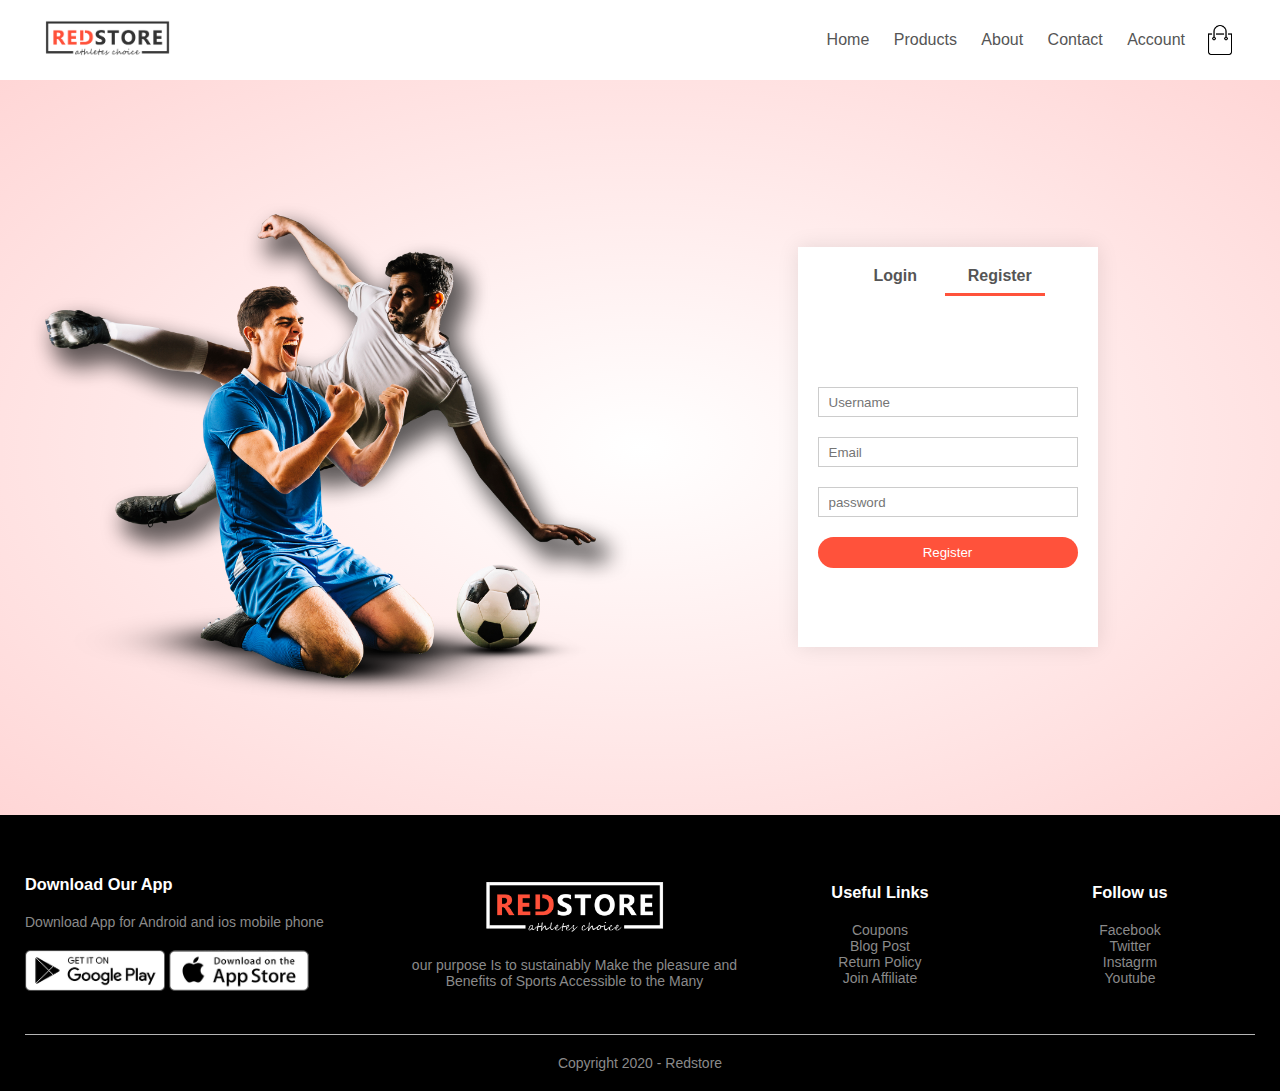
<file: account.html>
<!DOCTYPE html>
<html lang="en">
<head>
	<meta charset="utf-8">
	<meta name="viewport" content="width=device-width, initial-scale=1.0">
	<title>All Products - Redstore</title>
	<link rel="stylesheet" href="style.css">
	<link href="https://fonts.googleapins.com/css2? family=poppins:wght@300;400;500;600;700;&display=swap" rel="stylesheet">
	<link rel="stylesheet" href="https://stackpath.bootstrapcdn.com/font-awesome/4.7.0/css/font-awesome.min.css">
</head>
<body>
<div class="container">
	<div class="navbar">
	<div class="logo">
		<img src="images/logo.png" width="125px">
	</div>
	<nav>
		<ul id="MenuItems">
			<li><a href="">Home</a></li>
			<li><a href="">Products</a></li>
			<li><a href="">About</a></li>
			<li><a href="">Contact</a></li>
			<li><a href="">Account</a></li>
		</ul>
	</nav>
	<img src="images/cart.png" width="30px" height="30px">
	<img src="images/menu.png" class="menu-icon" onclick="menutoggle()">
</div>
</div>
<!-------account page------->
<div class="account-page">
	<div class="container">
		<div class="row">
			<div class="col-2">
				<img src="images/image1.png" width="100%">
			</div>
			<div class="col-2">
				<div class="form-container">
					<div class="form-btn">
						<span onclick="login()">Login</span>
						<span onclick="register()">Register</span>
						<hr id="Indicator">
					</div>

					<form id="LoginForm">
						<input type="text" placeholder="Username">
						<input type="password" placeholder="password">
						<button type="submit" class="btn">Login</button>
						<a href="">Forgot Password</a>
					</form>

					<form id="RegFrom">
						<input type="text" placeholder="Username">
						<input type="email" placeholder="Email">
						<input type="password" placeholder="password">
						<button type="submit" class="btn">Register</button>
					</form>
				</div>
			</div>
		</div>
	</div>
</div>



<!------- footer -------->
<div class="footer">
	<div class="container">
		<div class="row">
			<div class="footer-col-1">
				<h3>Download Our App</h3>
				<p>Download App for Android and ios mobile phone</p>
				<div class="app-logo">
					<img src="images/play-store.png">
					<img src="images/app-store.png">
				</div>
			</div>
			<div class="footer-col-2">
				<img src="images/logo-white.png">
				<p>our purpose Is to sustainably Make the pleasure and Benefits of Sports Accessible to the Many</p>
			</div>
			<div class="footer-col-3">
				<h3>Useful Links</h3>
				<ul>
					<li>Coupons</li>
					<li>Blog Post</li>
					<li>Return Policy</li>
					<li>Join Affiliate</li>
				</ul>
			</div>
			<div class="footer-col-4">
				<h3>Follow us</h3>
				<ul>
					<li>Facebook</li>
					<li>Twitter</li>
					<li>Instagrm</li>
					<li>Youtube</li>
				</ul>
			</div>
		</div>
		<hr>
		<p class="copyright">Copyright 2020 - Redstore</p>
	</div>
</div>

<!---------js for toggle menu--------->
  <script>
  	   var MenuItems = document.getElementById("MenuItems");

  	   MenuItems.style.maxHeight = "0px"

  	   function menutoggle(){
  	   	if (MenuItems.style.maxHeight == "0px")
  	   	 {
  	   	 	MenuItems.style.maxHeight = "200px";
  	   	 }
     else
         {
         	MenuItems.style.maxHeight = "0px";
         }
  	  }
  </script>



<!---------js for toggle Form--------->
   
   <script>
   	
    var LoginForm = document.getElementById("LoginForm");
    var RegForm = document.getElementById("RegForm");
    var Indicator = document.getElementById("Indicator");


       function register(){

       	RegForm.style.transform = "translateX(0px)";
       	LoginForm.style.transform = "translateX(0px)";
       	Indicator.style.transform = "translateX(100px)";

       }

       function login(){

       	RegForm.style.transform = "translateX(300px)";
       	LoginForm.style.transform = "translateX(300px)";
       	Indicator.style.transform = "translateX(0px)";
       }

   </script>



</body>
</html>
</file>
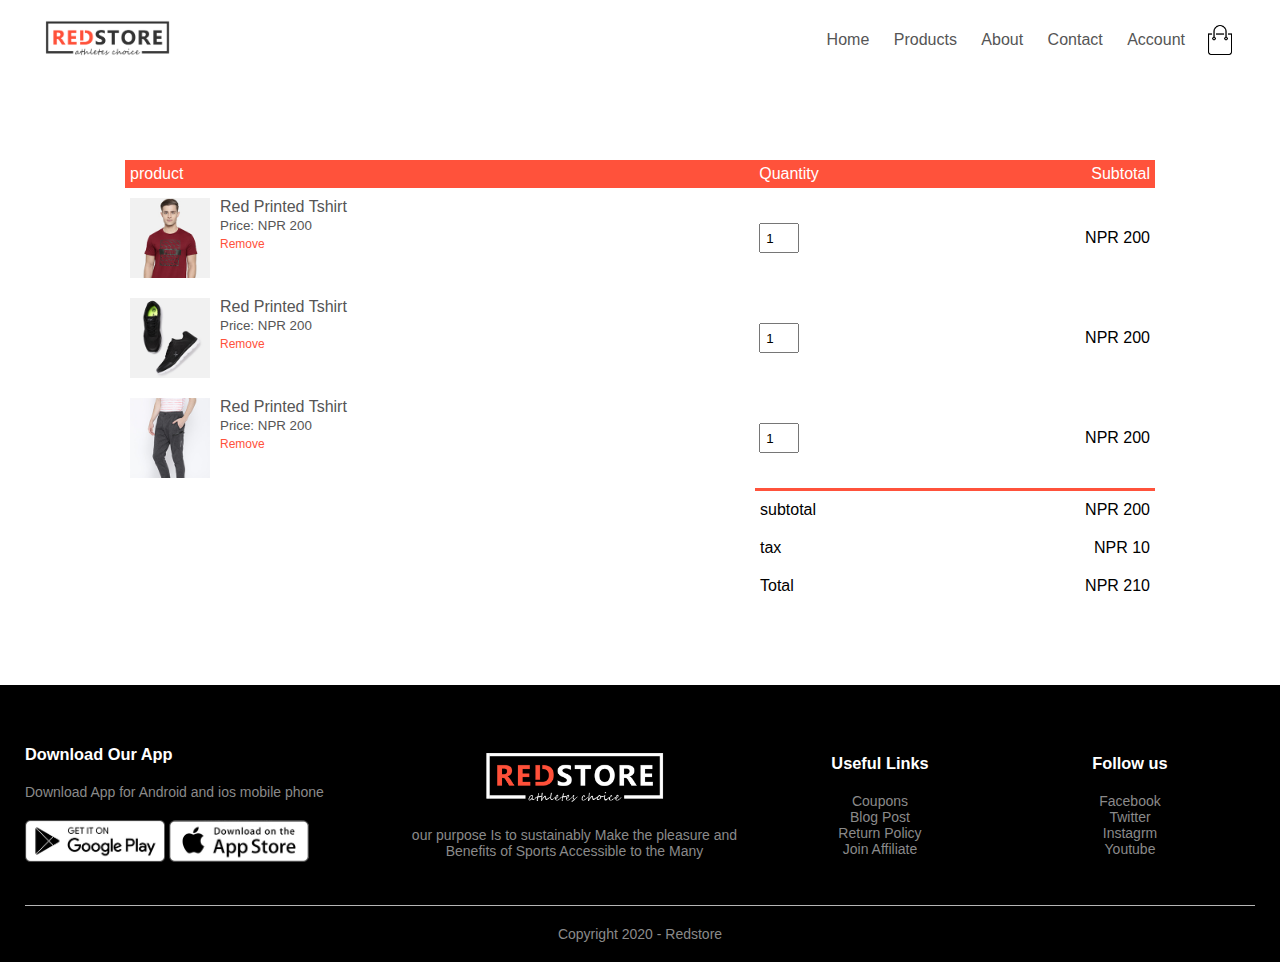
<file: cart.html>
<!DOCTYPE html>
<html lang="en">
<head>
	<meta charset="utf-8">
	<meta name="viewport" content="width=device-width, initial-scale=1.0">
	<title>All Products - Redstore</title>
	<link rel="stylesheet" href="style.css">
	<link href="https://fonts.googleapins.com/css2? family=poppins:wght@300;400;500;600;700;&display=swap" rel="stylesheet">
	<link rel="stylesheet" href="https://stackpath.bootstrapcdn.com/font-awesome/4.7.0/css/font-awesome.min.css">
</head>
<body>
<div class="container">
	<div class="navbar">
	<div class="logo">
		<img src="images/logo.png" width="125px">
	</div>
	<nav>
		<ul id="MenuItems">
			<li><a href="">Home</a></li>
			<li><a href="">Products</a></li>
			<li><a href="">About</a></li>
			<li><a href="">Contact</a></li>
			<li><a href="">Account</a></li>
		</ul>
	</nav>
	<img src="images/cart.png" width="30px" height="30px">
	<img src="images/menu.png" class="menu-icon" onclick="menutoggle()">
</div>
</div>

<!----- cart items details ------>
<div class="small-container cart-page">
	
     <table>
     	<tr>
     		<th>product</th>
     		<th>Quantity</th>
     		<th>Subtotal</th>
     	</tr>
     	<tr>
     		<td>
     			<div class="cart-info">
     				<img src="images/buy-1.jpg">
     				<div>
     					<p>Red Printed Tshirt</p>
     					<small>Price: NPR 200</small>
     					<br>
     					<a href="">Remove</a>
     				</div>
     			</div>

     		</td>
     		<td><input type="number" value="1"></td>
     		<td>NPR 200</td>
     	</tr>
     		</tr>
     	<tr>
     		<td>
     			<div class="cart-info">
     				<img src="images/buy-2.jpg">
     				<div>
     					<p>Red Printed Tshirt</p>
     					<small>Price: NPR 200</small>
     					<br>
     					<a href="">Remove</a>
     				</div>
     			</div>

     		</td>
     		<td><input type="number" value="1"></td>
     		<td>NPR 200</td>
     	</tr>
     		</tr>
     	<tr>
     		<td>
     			<div class="cart-info">
     				<img src="images/buy-3.jpg">
     				<div>
     					<p>Red Printed Tshirt</p>
     					<small>Price: NPR 200</small>
     					<br>
     					<a href="">Remove</a>
     				</div>
     			</div>

     		</td>
     		<td><input type="number" value="1"></td>
     		<td>NPR 200</td>
     	</tr>
     </table>

     <div class="total-price">
     	
        <table>
        	<tr>
        		<td>subtotal</td>
        		<td>NPR 200</td>
        	</tr>
        	<tr>
        		<td>tax</td>
        		<td>NPR 10</td>
        	</tr>
        	<tr>
        		<td>Total</td>
        		<td>NPR 210</td>
        	</tr>
        </table>

     </div>

</div>
 	
<!------- footer -------->
<div class="footer">
	<div class="container">
		<div class="row">
			<div class="footer-col-1">
				<h3>Download Our App</h3>
				<p>Download App for Android and ios mobile phone</p>
				<div class="app-logo">
					<img src="images/play-store.png">
					<img src="images/app-store.png">
				</div>
			</div>
			<div class="footer-col-2">
				<img src="images/logo-white.png">
				<p>our purpose Is to sustainably Make the pleasure and Benefits of Sports Accessible to the Many</p>
			</div>
			<div class="footer-col-3">
				<h3>Useful Links</h3>
				<ul>
					<li>Coupons</li>
					<li>Blog Post</li>
					<li>Return Policy</li>
					<li>Join Affiliate</li>
				</ul>
			</div>
			<div class="footer-col-4">
				<h3>Follow us</h3>
				<ul>
					<li>Facebook</li>
					<li>Twitter</li>
					<li>Instagrm</li>
					<li>Youtube</li>
				</ul>
			</div>
		</div>
		<hr>
		<p class="copyright">Copyright 2020 - Redstore</p>
	</div>
</div>

<!---------js for toggle menu--------->
  <script>
  	   var MenuItems = document.getElementById("MenuItems");

  	   MenuItems.style.maxHeight = "0px"

  	   function menutoggle(){
  	   	if (MenuItems.style.maxHeight == "0px")
  	   	 {
  	   	 	MenuItems.style.maxHeight = "200px";
  	   	 }
     else
         {
         	MenuItems.style.maxHeight = "0px";
         }
  	  }
  </script>


</body>
</html>
</file>
<file: style.css>
*{
	margin: 0;
	padding: 0;
	box-sizing: border-box;
}

body{
	font-family: 'poppins', sans-serif;
}

.navbar{
	display: flex;
	align-items: center;
	padding: 20px;
}
nav{
	flex: 1;
	text-align: right;
}
nav ul{
	display: inline-block;
	list-style-type: none;
}
nav ul li{
	display: inline-block;
	margin-right: 20px;
}
a{
	text-decoration: none;
	color: #555;
}
p{
	color: #555;
}
.container{
	max-width: 1300px;
	margin: auto;
	padding-left: 25px;
	padding-right: 25px;
}
.row{
	display: flex;
	align-items: center;
	flex-wrap: wrap;
	justify-content: space-around;
}
.col-2{
	flex-basis: 50%;
	min-width: 300px;
}
.col-2 img{
	max-width: 100%;
	padding: 50px 0;
}
.col-2 h1{
	font-size: 50px;
	line-height: 60px;
	margin: 25px 0;
}
.btn{
	display: inline-block;
	background: #ff523b;
	color: #fff;
	padding: 8px 30px;
	margin: 30px 0;
	border-radius: 30px;
	transition: background 0.5s;
}

.btn:hover{
	background: #563434;
}

.header{
	background: radial-gradient(#fff,#ffd6d6);
}
.header .row{
	margin-top: 70px;
}
.categories{
	margin: 70px 0;
}
.col-3{
	flex-basis: 30%;
	min-width: 250px;
	margin-bottom: 30px;
}
.col-3 img{
	width: 100%;
}
.small-container{
	max-width: 1080px;
	margin: auto;
	padding-left: 25px;
	padding-right: 25px;
}
.col-4{
	flex-basis: 25%;
	padding: 10px;
	min-width: 200px;
	margin-bottom: 50px;
	transition: tranfrom 0.5s;
}
.col-4 img{
	width: 100%;
}

.title{
	text-align: center;
	margin: 0 auto 80px;
	position: relative;
	line-height: 60px;
	color: #555;
}
.title::after{
	content: '';
	background: #ff523b;
	width: 80px;
	height: 5px;
	border-radius: 5px;
	position: absolute;
	bottom: 0;
	left: 50%;
	transform: translateX(-50%);
}

h4{
	color: #555;
	font-weight: normal;
}
.col-4 p{
	font-size: 14px;
}
.rating .fa{
	color: #ff523b;
}

.col-4:hover{
	transform: translateY(-5px);
}

/*----- offer ----*/

.offer{
	background: radial-gradient(#fff,#ffd6d6);
	margin-top: 80px;
	padding: 30px 0;
}
.col-2 .offer-img{
	padding: 50px;
}
small{
	color: #555;
}
/*----------- testimonial ---------- */
.testimonial{
	padding-top: 100px;
}
.testimonial .col-3{
	text-align: center;
	padding: 40pcx 20px;
	box-shadow: 0 0 20px 0px rgb(0,0,0,0.1);
	cursor: pointer;
	transition: transfrom 0.5s;
}
.testimonial .col-3 img{
	width: 50px;
	margin-top: 20px;
	border-radius: 50%;
}
.testimonial .col-3:hover{
	transform: translateY(-10px);
}
.fa-quote-left{
	font-size: 34px;
	color: #ff523b;
}
.col-3 p{
	font-size: 12px;
	margin: 12px 0;
	color: #777;
}

.testimonial .col-3 h3{
	font-weight: 600;
	color: #555;
	font-size: 16px;
}

/*--------- brands -------*/
.brands{
	margin: 100px auto;
}
.col-5{
	width: 160px;
}
.col-5 img{
	width: 100%;
	cursor: pointer;
	filter: grayscale(100%);
}
.col-5 img:hover{
	filter: grayscale(0);
}

/*--------footer----------*/
 
 .footer{
 	background: #000;
 	color: #8a8a8a;
 	font-size: 14px;
 	padding: 60px 0 20px;
 }
.footer p{
	color: #8a8a8a;
}
.footer h3{
	color: #fff;
	margin-bottom: 20px;
}
.footer-col-1, .footer-col-2, .footer-col-3, .footer-col-4{
	min-width: 250px;
	margin-bottom: 20px;
}
.footer-col-1{
	flex-basis: 30%;
}
.footer-col-2{
	flex: 1;
	text-align: center;
}
.footer-col-2 img{
	width: 180px;
	margin-bottom: 20px;
}
.footer-col-3, .footer-col-4{
	flex-basis: 12%;
	text-align: center;
}
ul{
	list-style-type: none;
}
.app-logo{
	margin-top: 20px;
}
.app-logo img{
	width: 140px;
}
.footer hr{
	border: none;
	background: #b5b5b5;
	height: 1px;
	margin: 20px 0;
}
.copyright{
	text-align: center;
}

.menu-icon{
	width: 28px;
	margin-left: 20px;
	display: none;
}
/*-------- media query for menu ------*/

@media only screen and (max-width: 800px){

	nav ul{
		position: absolute;
		top: 70px;
		left: 0;
		background: #333;
		width: 100%;
		overflow: hidden;
		transition: max-height 0.5s;
	}
	nav ul li{
		display: block;
		margin-right: 50px;
		margin-top: 10px;
		margin-bottom: 10px;
	}
	nav ul li a{
		color: #fff;
	}
	.menu-icon{
		display: block;
		cursor: pointer;
	}
}
/*------ all products page -----*/

.row-2{
	justify-content: space-between;
	margin: 100px auto 50px;
}
select{
	border: 1px solid #ff523b;
	padding: 5px;
}
select:focus{
	outline: none;
}
.page-btn{
	margin: 0 auto 80px;
}
.page-btn span{
	display: inline-block;
	border: 1px solid #ff523b;
	margin-left: 10px;
	width: 40px;
	height: 40px;
	text-align: center;
	line-height: 40px;
	cursor: pointer;
}
.page-btn span:hover{
	background: #ff523b;
	color: #fff;
}

/*-------single product details------*/

.single-product{
	margin-top: 80px;
}
.single-product .col-2 img{
	padding: 0;
}
.single-product .col-2{
	padding: 20px;
}
.single-product h4{
	margin: 20px 0;
	font-size: 22px;
	font-weight: bold;
}
.single-product select{
	display: block;
	padding: 10px;
	margin-top: 20px;
}
.single-product input{
	width: 50px;
	height: 40px;
	padding-left: 10px;
	font-size: 20px;
	margin-right: 10px;
	border: 1px solid #ff523b;
}
input:focus{
	outline: none;
}
.single-product .fa{
	color: #ff523b;
	margin-left: 10pz;
}

.small-img-row{
	display: flex;
	justify-content: space-between;
}
.small-img-col{
	flex-basis: 24%;
	cursor: pointer;
}

/*------cart items-----*/

.cart-page{
	margin: 80px auto;
}
table{
	width: 100%;
	border-collapse: collapse;
}
.cart-info{
	display: flex;
	flex-wrap: wrap;
}
th{
	text-align: left;
	padding: 5px;
	color: #fff;
	background: #ff523b;
	font-weight: normal;
}
td{
	padding: 10px 5px;
}
td input{
	width: 40px;
	height: 30px;
	padding: 5px;
}
td a{
	color: #ff523b;
	font-size: 12px;
}
td img{
	width: 80px;
	height: 80px;
	margin-right: 10px;
}
.total-price{
	display: flex;
	justify-content: flex-end;
}
.total-price table{
	border-top: 3px solid #ff523b;
	width: 100%;
	max-width: 400px;
}
td:last-child{
	text-align: right;
}
th:last-child{
	text-align: right;
}

/*-----account-page--------*/

.account-page{
	padding: 50px 0;
	background: radial-gradient(#fff,#ffd6d6);
}
.form-container{
	background: #fff;
	width: 300px;
	height: 400px;
	position: relative;
	text-align: center;
	padding: 20px 0;
	margin: auto;
	box-shadow: 0 0 20px 0px rgba(0,0,0,0.1);
	overflow: hidden;
}
.form-container span{
	font-weight: bold;
	padding: 0 10px;
	color: #555;
	cursor: pointer;
	width: 100px;
	display: inline-block;
}
.form-btn{
	display: inline-block;
}
.form-container form{
	max-width: 300px;
	padding: 0 20px;
	position: absolute;
	top: 130px;
	transition: transform 1s;
}
form input{
	width: 100%;
	height: 30px;
	margin: 10px 0;
	padding: 0 10px;
	border: 1px solid #ccc;
}
form .btn{
	width: 100%;
	border: none;
	cursor: pointer;
	margin: 10px 0;
}
form .btn:focus{
	outline: none;
}
#LoginForm{
	left: -300px;
}
#RegForm{
	left: 0;
}
form a{
	font-size: 12px;
}
#Indicator{
	width: 100px;
	border: none;
	background: #ff523b;
	height: 3px;
	margin-top: 8px;
	transform: translateX(100px);
	transition: transform 1s;
}








/*-----media query for less than 600 screen size-----*/
@media only screen and (max-width: 600px){
	.row{
		text-align: center;
	}
	.col-2, .col-3, .col-4{
		flex-basis: 100%;
	}
	.single-product .row{
		text-align: left;
	}
	.single-product .col-2{
		padding: 20px 0;
	}
	.single-product h1{
		font-size: 26px;
		line-height: 32px;
	}

	.cart-info p{
		display: none;
	}
}
</file>
